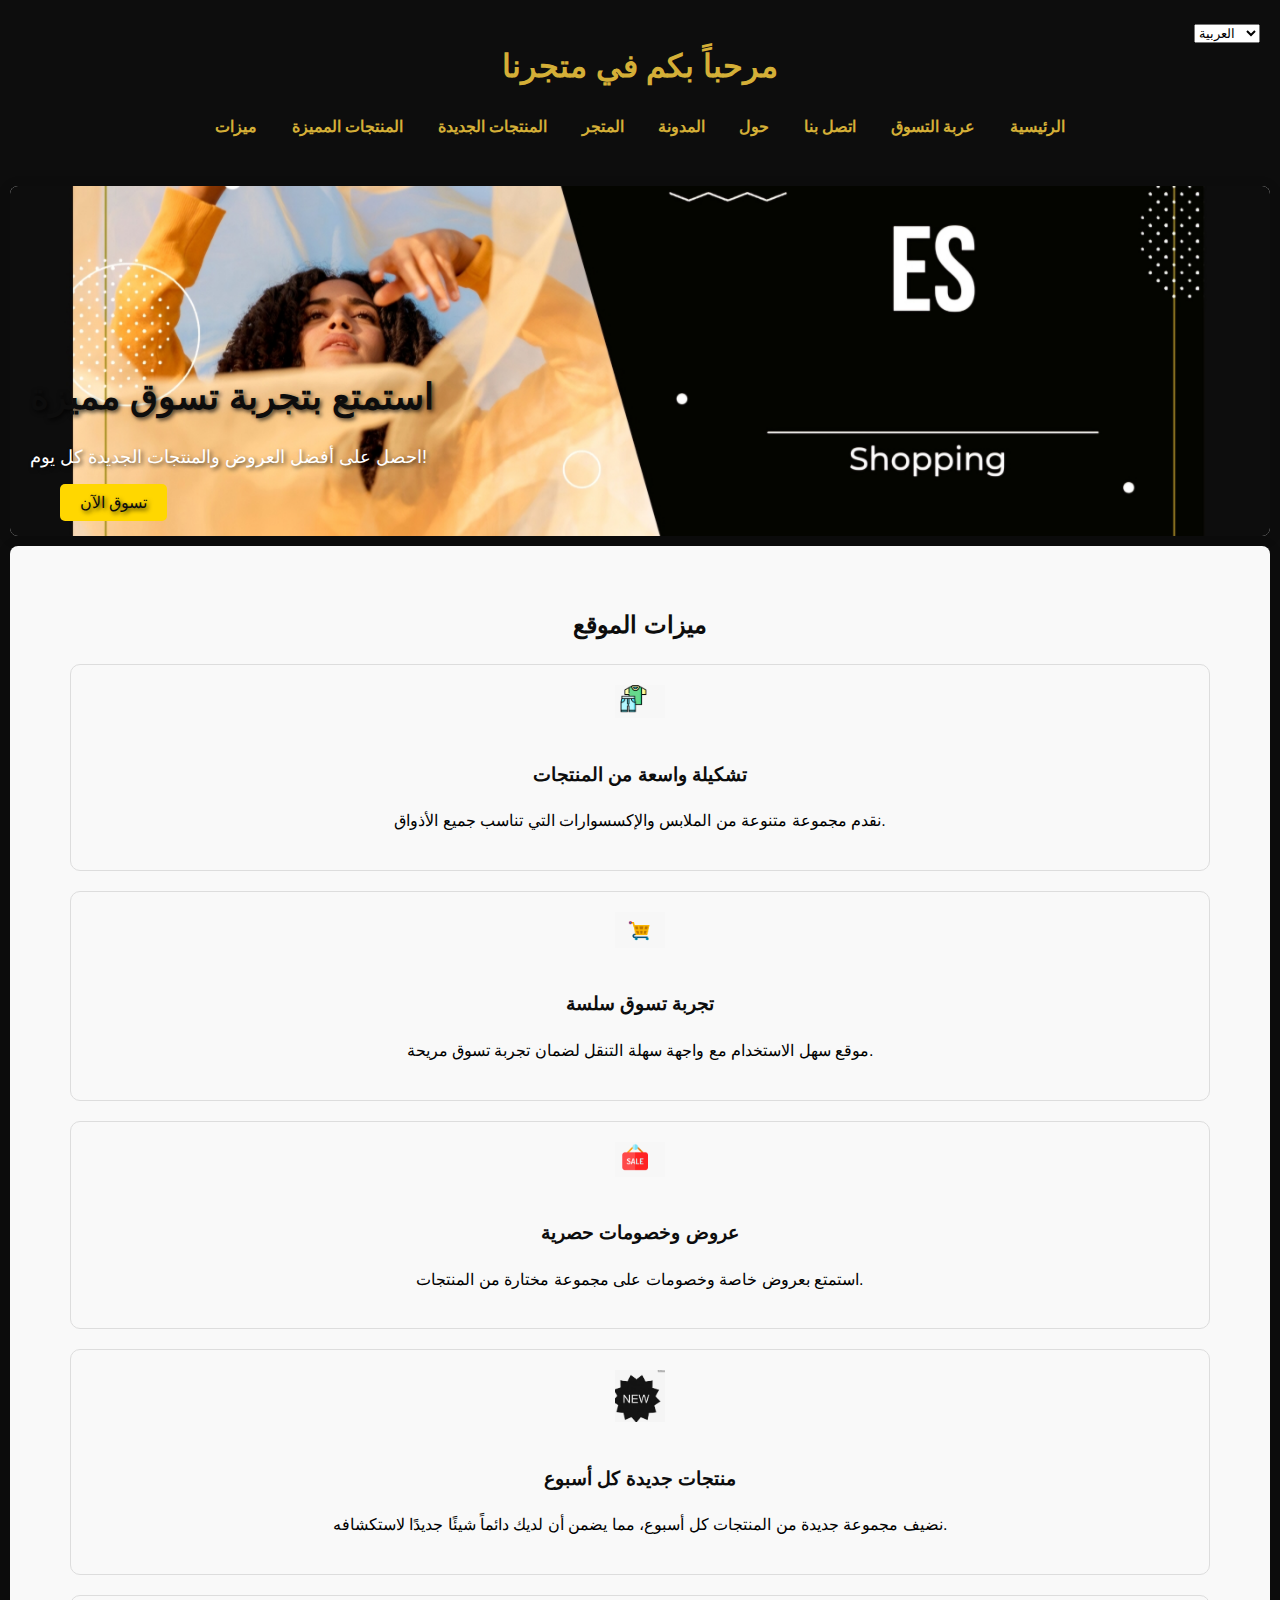
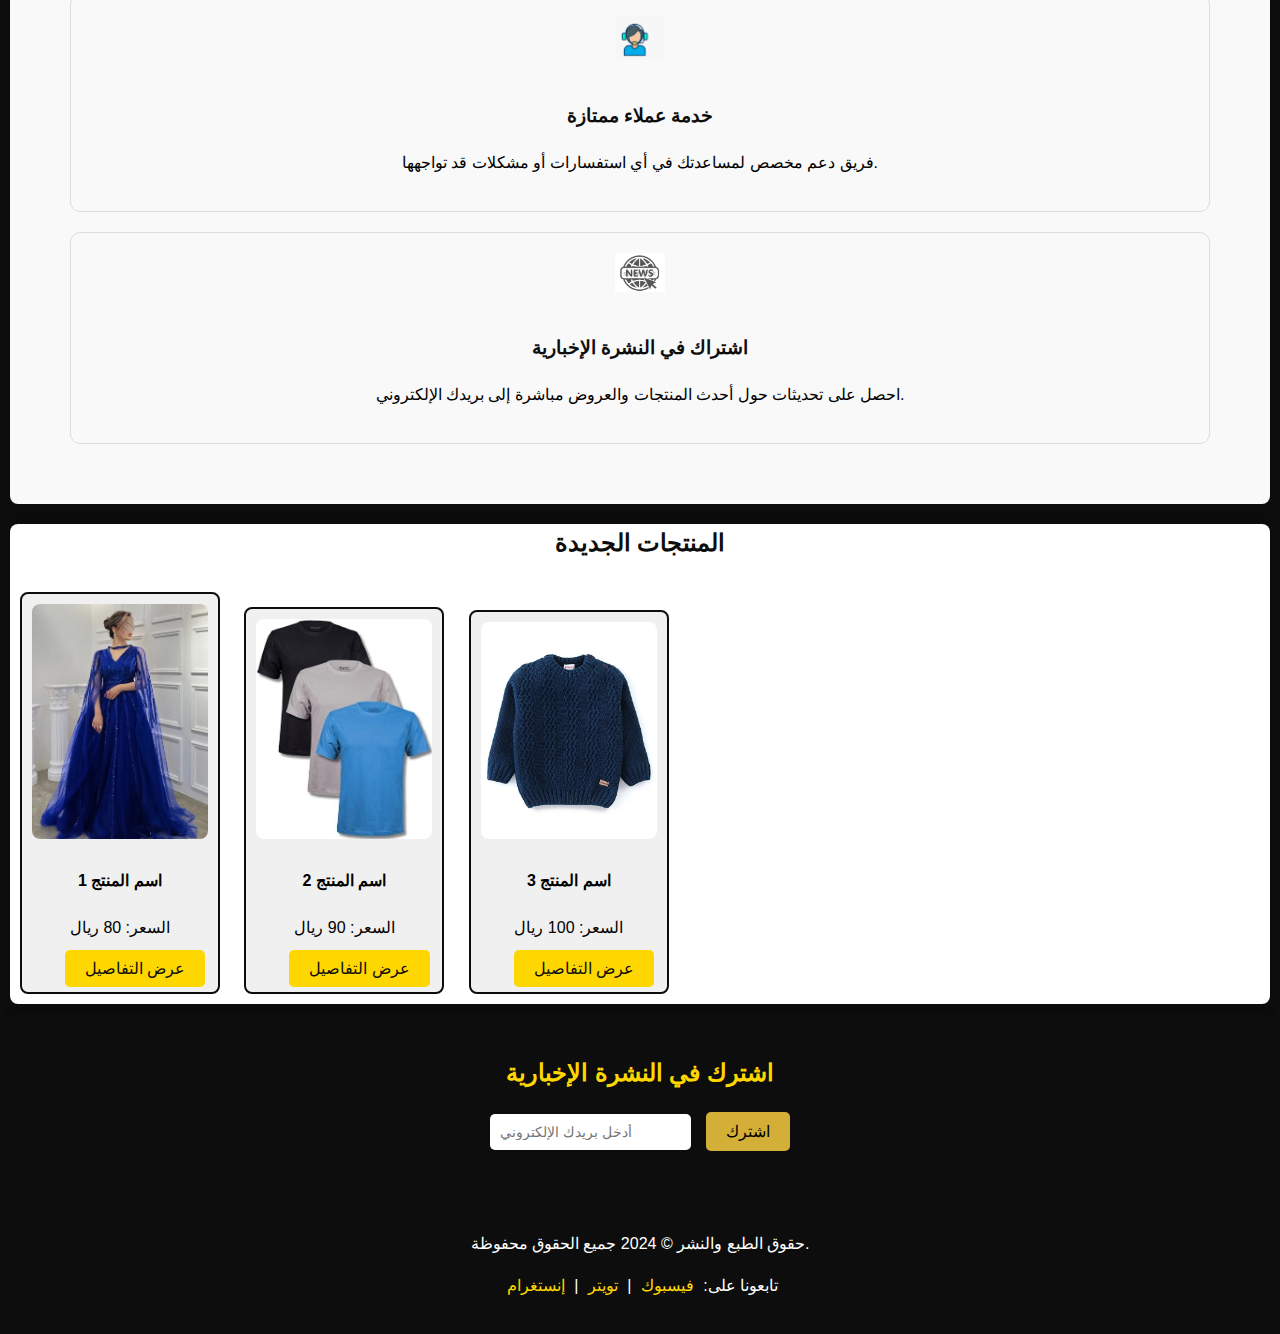
<file: index.html>
<!DOCTYPE html>
<html lang="ar">
<head>
    <meta charset="UTF-8">
    <meta name="viewport" content="width=device-width, initial-scale=1.0">
    <link rel="stylesheet" href="styles.css">
    <title>صفحة الرئيسية</title>
    <style>
       

      

        

        .banner {
            position: relative;
            overflow: hidden;
            height: 350px; /* ارتفاع البانر */
        }

        .banner-images {
            display: flex;
            transition: transform 1s ease;
        }

        .banner-image {
            min-width: 100%;
            transition: opacity 1s ease-in-out;
            opacity: 0;
            position: absolute;
            top: 0;
            left: 0;
            height: 100%;
            object-fit: cover;
        }

        .banner-image.active {
            opacity: 1;
        }

        .banner-content {
            position: absolute;
            bottom: 20px;
            left: 20px;
            color: white;
            text-shadow: 2px 2px 4px rgba(0, 0, 0, 0.7);
        }

        .banner-content h2 {
            font-size: 36px;
            margin: 0;
        }

        .banner-content p {
            font-size: 18px;
        }

        .btn {
            background: #FFD700;
            color: #0d0d0d;
            padding: 10px 20px;
            text-decoration: none;
            border-radius: 5px;
            transition: 0.3s;
            margin-left: 30px;
        }

        .btn:hover {
            background: #FFC107;
        }
    </style>
</head>
<body>
    <header>
        <h1 id="main-title">مرحباً بكم في متجرنا</h1>
        <div class="language-switcher">
            <select id="lang-select">
                <option value="ar">العربية</option>
                <option value="en">English</option>
            </select>
        </div>
        <nav>
            <ul>
                <li><a href="#features" id="features-link">ميزات</a></li>
                <li><a href="#featured-products" id="featured-products-link">المنتجات المميزة</a></li>
                <li><a href="#new-products" id="new-products-link">المنتجات الجديدة</a></li>
                <li><a href="store.html" id="store-link">المتجر</a></li>
                <li><a href="blog.html" id="blog-link">المدونة</a></li>
                <li><a href="about.html" id="about-link">حول</a></li>
                <li><a href="contact.html" class="nav-link" id="contact-link">اتصل بنا</a></li>
                <li><a href="cart.html" id="cart-link">عربة التسوق</a></li>
                <li><a href="index.html" class="active" id="home-link">الرئيسية</a></li>
            </ul>
        </nav>
    </header>

    <!-- قسم البانر -->
    <section id="banner-section">
        <div class="banner">
            <div class="banner-images">
                <img src="img/Ban3.jpg" alt="لافتة 1" class="banner-image active">
                <img src="img/Bann.jpg" alt="لافتة 2" class="banner-image">
                <img src="img/banr.jpg" alt="لافتة 3" class="banner-image">
                <img src="img/Banar.jpg" alt="لافتة 3" class="banner-image">
            </div>
            <div class="banner-content">
                <h2>استمتع بتجربة تسوق مميزة</h2>
                <p>احصل على أفضل العروض والمنتجات الجديدة كل يوم!</p>
                <a href="store.html" class="btn">تسوق الآن</a>
            </div>
        </div>
    </section>
        
    

    <section id="features">
        <h2 id="features-title">ميزات الموقع</h2>
        <div class="feature-card">
            <img src="img/ee.png" alt="تشكيلة واسعة من المنتجات" class="feature-icon">
            <h3 id="variety-title">تشكيلة واسعة من المنتجات</h3>
            <p id="variety-description">نقدم مجموعة متنوعة من الملابس والإكسسوارات التي تناسب جميع الأذواق.</p>
        </div>
        <div class="feature-card">
            <img src="img/ic.png" alt="تجربة تسوق سلسة" class="feature-icon">
            <h3 id="smooth-experience-title">تجربة تسوق سلسة</h3>
            <p id="smooth-experience-description">موقع سهل الاستخدام مع واجهة سهلة التنقل لضمان تجربة تسوق مريحة.</p>
        </div>
        <div class="feature-card">
            <img src="img/sl.png" alt="عروض وخصومات حصرية" class="feature-icon">
            <h3 id="exclusive-offers-title">عروض وخصومات حصرية</h3>
            <p id="exclusive-offers-description">استمتع بعروض خاصة وخصومات على مجموعة مختارة من المنتجات.</p>
        </div>
        <div class="feature-card">
            <img src="img/new.png" alt="منتجات جديدة كل أسبوع" class="feature-icon">
            <h3 id="new-products-title">منتجات جديدة كل أسبوع</h3>
            <p id="new-products-description">نضيف مجموعة جديدة من المنتجات كل أسبوع، مما يضمن أن لديك دائماً شيئًا جديدًا لاستكشافه.</p>
        </div>
        <div class="feature-card">
            <img src="img/sup.png" alt="خدمة عملاء ممتازة" class="feature-icon">
            <h3 id="excellent-service-title">خدمة عملاء ممتازة</h3>
            <p id="excellent-service-description">فريق دعم مخصص لمساعدتك في أي استفسارات أو مشكلات قد تواجهها.</p>
        </div>
        <div class="feature-card">
            <img src="img/news.png" alt="اشتراك في النشرة الإخبارية" class="feature-icon">
            <h3 id="newsletter-title">اشتراك في النشرة الإخبارية</h3>
            <p id="newsletter-description">احصل على تحديثات حول أحدث المنتجات والعروض مباشرة إلى بريدك الإلكتروني.</p>
        </div>
    </section>

    <section id="new-products">
        <h2 id="new-products-header">المنتجات الجديدة</h2>
        <div class="product-card" onclick="alert('تم النقر على منتج جديد 1!');">
            <img src="img/Tt.jpg" alt="منتج جديد 1">
            <h4>اسم المنتج 1</h4>
            <p>السعر: 80 ريال</p>
            <a href="product.html?name=منتج%20جديد%203&price=100&image=img/Tt.jpg" class="btn">عرض التفاصيل</a>
        </div>
        <div class="product-card" onclick="alert('تم النقر على منتج جديد 2!');">
            <img src="img/Zz_.jpg" alt="منتج جديد 2">
            <h4>اسم المنتج 2</h4>
            <p>السعر: 90 ريال</p>
            <a href="product.html?name=منتج%20جديد%203&price=100&image=img/Zz_.jpg" class="btn">عرض التفاصيل</a>
        </div>
        
        <div class="product-card" onclick="alert('تم النقر على منتج جديد 3!');">
            <img src="img/Ww.webp" alt="منتج جديد 3">
            <h4>اسم المنتج 3</h4>
            <p>السعر: 100 ريال</p>
            <a href="product.html?name=منتج%20جديد%203&price=100&image=img/Ww.webp" class="btn">عرض التفاصيل</a>
        </div>
        
    </section>

    <section id="newsletter">
        <h2 id="newsletter-title" style="color: #FFD700;">اشترك في النشرة الإخبارية</h2>
        <form>
            <input type="email" placeholder="أدخل بريدك الإلكتروني" required>
            <button type="submit">اشترك</button>
        </form>
    </section>

    <footer>
        <p id="footer-text">حقوق الطبع والنشر &copy; 2024 جميع الحقوق محفوظة.</p>
        <p>تابعونا على: 
            <a href="#">فيسبوك</a> | 
            <a href="#">تويتر</a> | 
            <a href="#">إنستغرام</a>
        </p>
    </footer>

    <script>
        // وظيفة لتغيير اللغة
        document.getElementById("lang-select").addEventListener("change", function() {
            const language = this.value;
            if (language === "en") {
                document.documentElement.lang = "en";
                document.getElementById("main-title").innerText = "Welcome to Our Store";
                document.getElementById("features-title").innerText = "Website Features";
                document.getElementById("variety-title").innerText = "Wide Variety of Products";
                document.getElementById("variety-description").innerText = "We offer a diverse range of clothing and accessories to suit all tastes.";
                document.getElementById("smooth-experience-title").innerText = "Seamless Shopping Experience";
                document.getElementById("smooth-experience-description").innerText = "An easy-to-use website with a user-friendly interface to ensure a comfortable shopping experience.";
                document.getElementById("exclusive-offers-title").innerText = "Exclusive Offers and Discounts";
                document.getElementById("exclusive-offers-description").innerText = "Enjoy special offers and discounts on a selection of products.";
                document.getElementById("new-products-title").innerText = "New Products Every Week";
                document.getElementById("new-products-description").innerText = "We add a new range of products every week, ensuring you always have something new to explore.";
                document.getElementById("excellent-service-title").innerText = "Excellent Customer Service";
                document.getElementById("excellent-service-description").innerText = "A dedicated support team to assist you with any inquiries or issues you may encounter.";
                document.getElementById("newsletter-title").innerText = "Subscribe to the Newsletter";
                document.getElementById("newsletter-description").innerText = "Get updates on the latest products and offers delivered directly to your email.";
                document.getElementById("new-products-header").innerText = "New Products";
                document.getElementById("footer-text").innerText = "Copyright &copy; 2024 All rights reserved.";
                document.getElementById("store-link").innerText = "Store";
                document.getElementById("blog-link").innerText = "Blog";
                document.getElementById("about-link").innerText = "About";
                document.getElementById("contact-link").innerText = "Contact Us";
                document.getElementById("cart-link").innerText = "Shopping Cart";
                document.getElementById("home-link").innerText = "Home";
            } else {
                document.documentElement.lang = "ar";
                document.getElementById("main-title").innerText = "مرحباً بكم في متجرنا";
                document.getElementById("features-title").innerText = "ميزات الموقع";
                document.getElementById("variety-title").innerText = "تشكيلة واسعة من المنتجات";
                document.getElementById("variety-description").innerText = "نقدم مجموعة متنوعة من الملابس والإكسسوارات التي تناسب جميع الأذواق.";
                document.getElementById("smooth-experience-title").innerText = "تجربة تسوق سلسة";
                document.getElementById("smooth-experience-description").innerText = "موقع سهل الاستخدام مع واجهة سهلة التنقل لضمان تجربة تسوق مريحة.";
                document.getElementById("exclusive-offers-title").innerText = "عروض وخصومات حصرية";
                document.getElementById("exclusive-offers-description").innerText = "استمتع بعروض خاصة وخصومات على مجموعة مختارة من المنتجات.";
                document.getElementById("new-products-title").innerText = "منتجات جديدة كل أسبوع";
                document.getElementById("new-products-description").innerText = "نضيف مجموعة جديدة من المنتجات كل أسبوع، مما يضمن أن لديك دائماً شيئًا جديدًا لاستكشافه.";
                document.getElementById("excellent-service-title").innerText = "خدمة عملاء ممتازة";
                document.getElementById("excellent-service-description").innerText = "فريق دعم مخصص لمساعدتك في أي استفسارات أو مشكلات قد تواجهها.";
                document.getElementById("newsletter-title").innerText = "اشتراك في النشرة الإخبارية";
                document.getElementById("newsletter-description").innerText = "احصل على تحديثات حول أحدث المنتجات والعروض مباشرة إلى بريدك الإلكتروني.";
                document.getElementById("new-products-header").innerText = "المنتجات الجديدة";
                document.getElementById("footer-text").innerText = "حقوق الطبع والنشر &copy; 2024 جميع الحقوق محفوظة.";
                document.getElementById("store-link").innerText = "المتجر";
                document.getElementById("blog-link").innerText = "المدونة";
                document.getElementById("about-link").innerText = "حول";
                document.getElementById("contact-link").innerText = "اتصل بنا";
                document.getElementById("cart-link").innerText = "عربة التسوق";
                document.getElementById("home-link").innerText = "الرئيسية";
            }
        });
    </script>
    
    <script>
        let currentIndex = 0;
        const images = document.querySelectorAll('.banner-image');
    
        function showNextImage() {
            images[currentIndex].classList.remove('active');
            currentIndex = (currentIndex + 1) % images.length;
            images[currentIndex].classList.add('active');
        }
    
        setInterval(showNextImage, 3000); // تغيير الصورة كل 3 ثوانٍ
    </script>
    
</body>
</html>
</file>
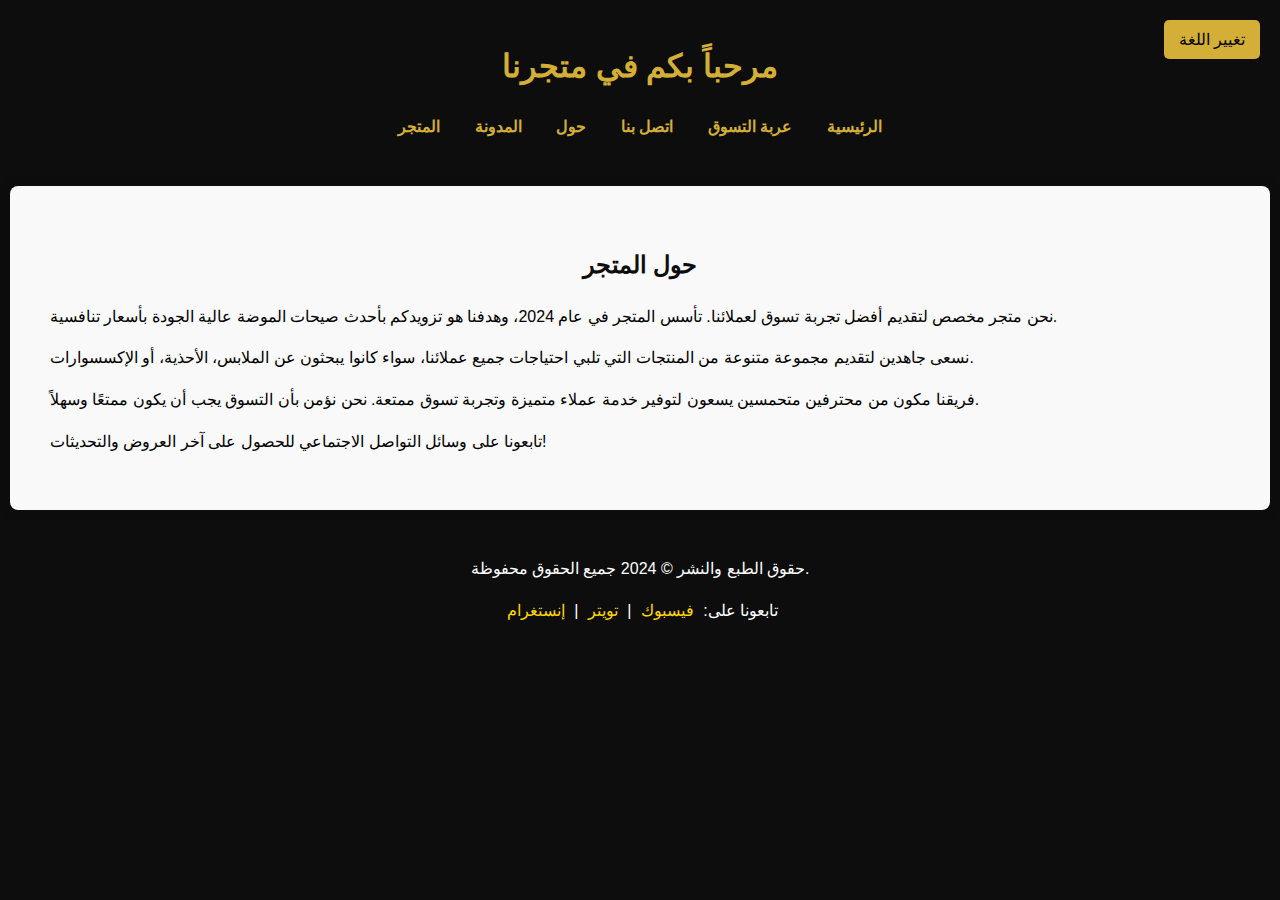
<file: about.html>
<!DOCTYPE html>
<html lang="ar">
<head>
    <meta charset="UTF-8">
    <meta name="viewport" content="width=device-width, initial-scale=1.0">
    <title>حول</title>
    <link rel="stylesheet" href="styles.css">
</head>
<body>
    <header>
        <h1>مرحباً بكم في متجرنا</h1>
        <div class="language-switcher">
            <button id="lang-button">تغيير اللغة</button>
        </div>
        <nav>
            <ul>
                <li><a href="store.html">المتجر</a></li>
                <li><a href="blog.html">المدونة</a></li>
                <li><a href="about.html">حول</a></li>
                <li><a href="contact.html" class="nav-link">اتصل بنا</a></li>
                <li><a href="cart.html">عربة التسوق</a></li>
                <li><a href="index.html" class="active">الرئيسية</a></li>
            </ul>
        </nav>
    </header>
    <section id="features">
        <main>
        
            <h2>حول المتجر</h2>
            <p>نحن متجر مخصص لتقديم أفضل تجربة تسوق لعملائنا. تأسس المتجر في عام 2024، وهدفنا هو تزويدكم بأحدث صيحات الموضة عالية الجودة بأسعار تنافسية.</p>
            <p>نسعى جاهدين لتقديم مجموعة متنوعة من المنتجات التي تلبي احتياجات جميع عملائنا، سواء كانوا يبحثون عن الملابس، الأحذية، أو الإكسسوارات.</p>
            <p>فريقنا مكون من محترفين متحمسين يسعون لتوفير خدمة عملاء متميزة وتجربة تسوق ممتعة. نحن نؤمن بأن التسوق يجب أن يكون ممتعًا وسهلاً.</p>
            <p>تابعونا على وسائل التواصل الاجتماعي للحصول على آخر العروض والتحديثات!</p>
        </main>
    </section>
    
    
    <footer>
        <p>حقوق الطبع والنشر &copy; 2024 جميع الحقوق محفوظة.</p>
        <p>تابعونا على: 
            <a href="#">فيسبوك</a> | 
            <a href="#">تويتر</a> | 
            <a href="#">إنستغرام</a>
        </p>
    </footer>
</body>
</html>
</file>
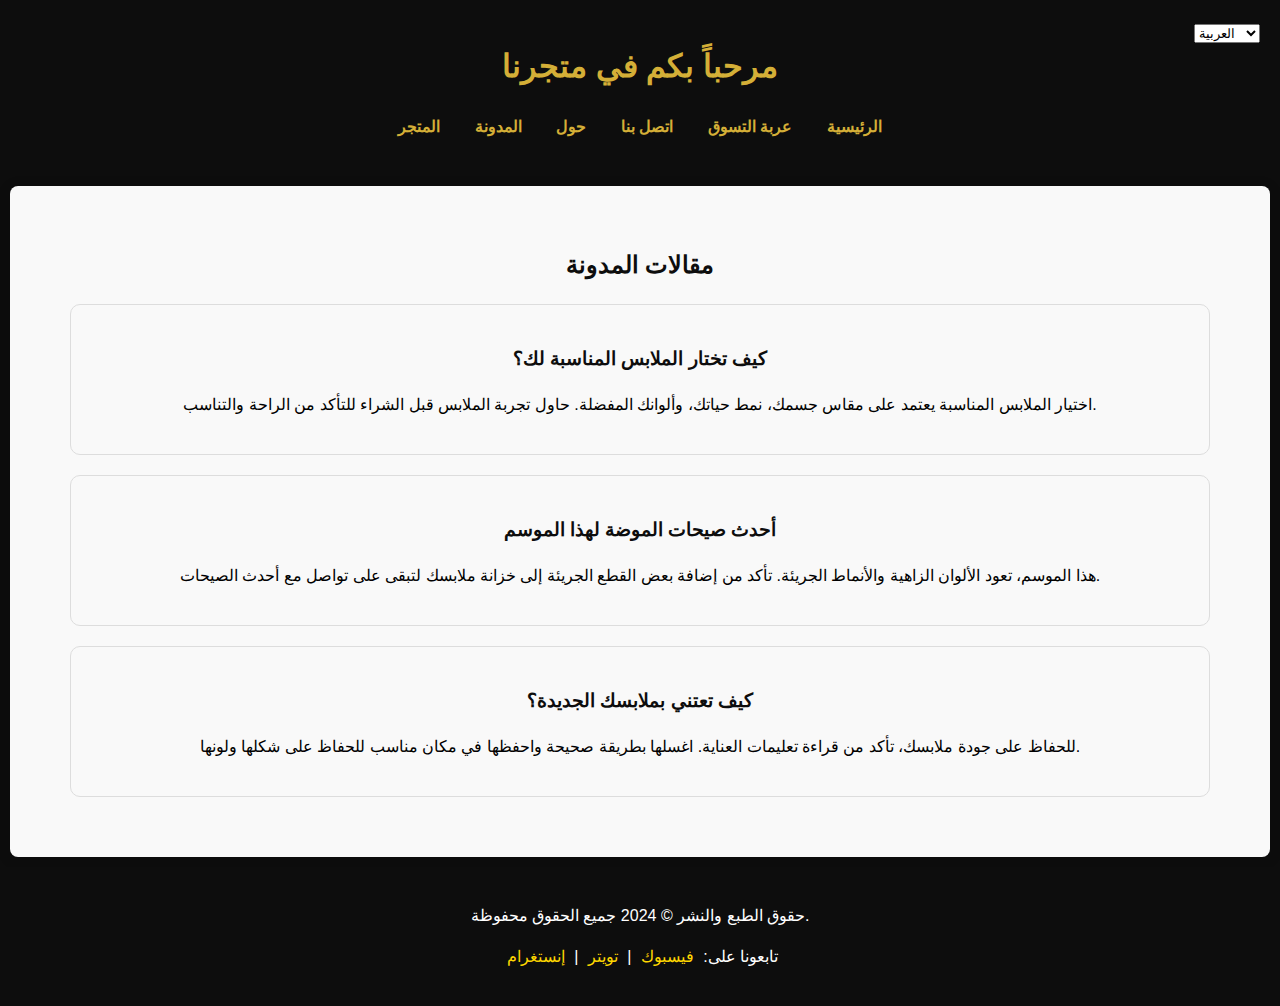
<file: blog.html>
<!DOCTYPE html>
<html lang="ar">
<head>
    <meta charset="UTF-8">
    <meta name="viewport" content="width=device-width, initial-scale=1.0">
    <title>المدونة</title>
    <link rel="stylesheet" href="styles.css">
    
</head>
<body>
    <header>
        <h1 id="header-title">مرحباً بكم في متجرنا</h1>
        <div class="language-switcher">
            <select id="lang-select" onchange="changeLanguage()">
                <option value="ar">العربية</option>
                <option value="en">English</option>
            </select>
        </div>
        <nav>
            <ul>
                <li><a id="store-link" href="store.html">المتجر</a></li>
                <li><a id="blog-link" href="blog.html">المدونة</a></li>
                <li><a id="about-link" href="about.html">حول</a></li>
                <li><a id="contact-link" href="contact.html">اتصل بنا</a></li>
                <li><a id="cart-link" href="cart.html">عربة التسوق</a></li>
                <li><a id="home-link" href="index.html">الرئيسية</a></li>
            </ul>
        </nav>
    </header>
<section id="features">
    
    <main>
        <h2 id="blog-title">مقالات المدونة</h2>
        <article>
            <div class="feature-card">
                <h3 id="article1-title">كيف تختار الملابس المناسبة لك؟</h3>
                <p id="article1-content">اختيار الملابس المناسبة يعتمد على مقاس جسمك، نمط حياتك، وألوانك المفضلة. حاول تجربة الملابس قبل الشراء للتأكد من الراحة والتناسب.</p>
            </div>
          
        </article>
        <article>
    <div class="feature-card">
        <h3 id="article2-title">أحدث صيحات الموضة لهذا الموسم</h3>
        <p id="article2-content">هذا الموسم، تعود الألوان الزاهية والأنماط الجريئة. تأكد من إضافة بعض القطع الجريئة إلى خزانة ملابسك لتبقى على تواصل مع أحدث الصيحات.</p>
    </div>
        </article>
        <article>
<div class="feature-card">
    <h3 id="article3-title">كيف تعتني بملابسك الجديدة؟</h3>
    <p id="article3-content">للحفاظ على جودة ملابسك، تأكد من قراءة تعليمات العناية. اغسلها بطريقة صحيحة واحفظها في مكان مناسب للحفاظ على شكلها ولونها.</p>
</div>
        </article>
    </main>
</section>

    <footer>
        <p id="footer-text">حقوق الطبع والنشر &copy; 2024 جميع الحقوق محفوظة.</p>
        <p>تابعونا على: 
            <a href="#">فيسبوك</a> | 
            <a href="#">تويتر</a> | 
            <a href="#">إنستغرام</a>
        </p>
    </footer>

    <script>
        const translations = {
            ar: {
                headerTitle: "مرحباً بكم في متجرنا",
                blogTitle: "مقالات المدونة",
                articles: [
                    { title: "كيف تختار الملابس المناسبة لك؟", content: "اختيار الملابس المناسبة يعتمد على مقاس جسمك، نمط حياتك، وألوانك المفضلة. حاول تجربة الملابس قبل الشراء للتأكد من الراحة والتناسب." },
                    { title: "أحدث صيحات الموضة لهذا الموسم", content: "هذا الموسم، تعود الألوان الزاهية والأنماط الجريئة. تأكد من إضافة بعض القطع الجريئة إلى خزانة ملابسك لتبقى على تواصل مع أحدث الصيحات." },
                    { title: "كيف تعتني بملابسك الجديدة؟", content: "للحفاظ على جودة ملابسك، تأكد من قراءة تعليمات العناية. اغسلها بطريقة صحيحة واحفظها في مكان مناسب للحفاظ على شكلها ولونها." }
                ],
                footerText: "حقوق الطبع والنشر &copy; 2024 جميع الحقوق محفوظة."
            },
            en: {
                headerTitle: "Welcome to Our Store",
                blogTitle: "Blog Articles",
                articles: [
                    { title: "How to Choose the Right Clothes for You?", content: "Choosing the right clothes depends on your body size, lifestyle, and favorite colors. Try on clothes before buying to ensure comfort and fit." },
                    { title: "Latest Fashion Trends This Season", content: "This season, bright colors and bold patterns are making a comeback. Make sure to add some daring pieces to your wardrobe to stay in touch with the latest trends." },
                    { title: "How to Care for Your New Clothes?", content: "To maintain the quality of your clothes, be sure to read the care instructions. Wash them properly and store them in a suitable place to keep their shape and color." }
                ],
                footerText: "Copyright &copy; 2024 All rights reserved."
            }
        };

        function changeLanguage() {
            const lang = document.getElementById("lang-select").value;
            const translation = translations[lang];

            document.getElementById("header-title").innerText = translation.headerTitle;
            document.getElementById("blog-title").innerText = translation.blogTitle;
            document.getElementById("article1-title").innerText = translation.articles[0].title;
            document.getElementById("article1-content").innerText = translation.articles[0].content;
            document.getElementById("article2-title").innerText = translation.articles[1].title;
            document.getElementById("article2-content").innerText = translation.articles[1].content;
            document.getElementById("article3-title").innerText = translation.articles[2].title;
            document.getElementById("article3-content").innerText = translation.articles[2].content;
            document.getElementById("footer-text").innerText = translation.footerText;
        }
    </script>
</body>
</html>
</file>
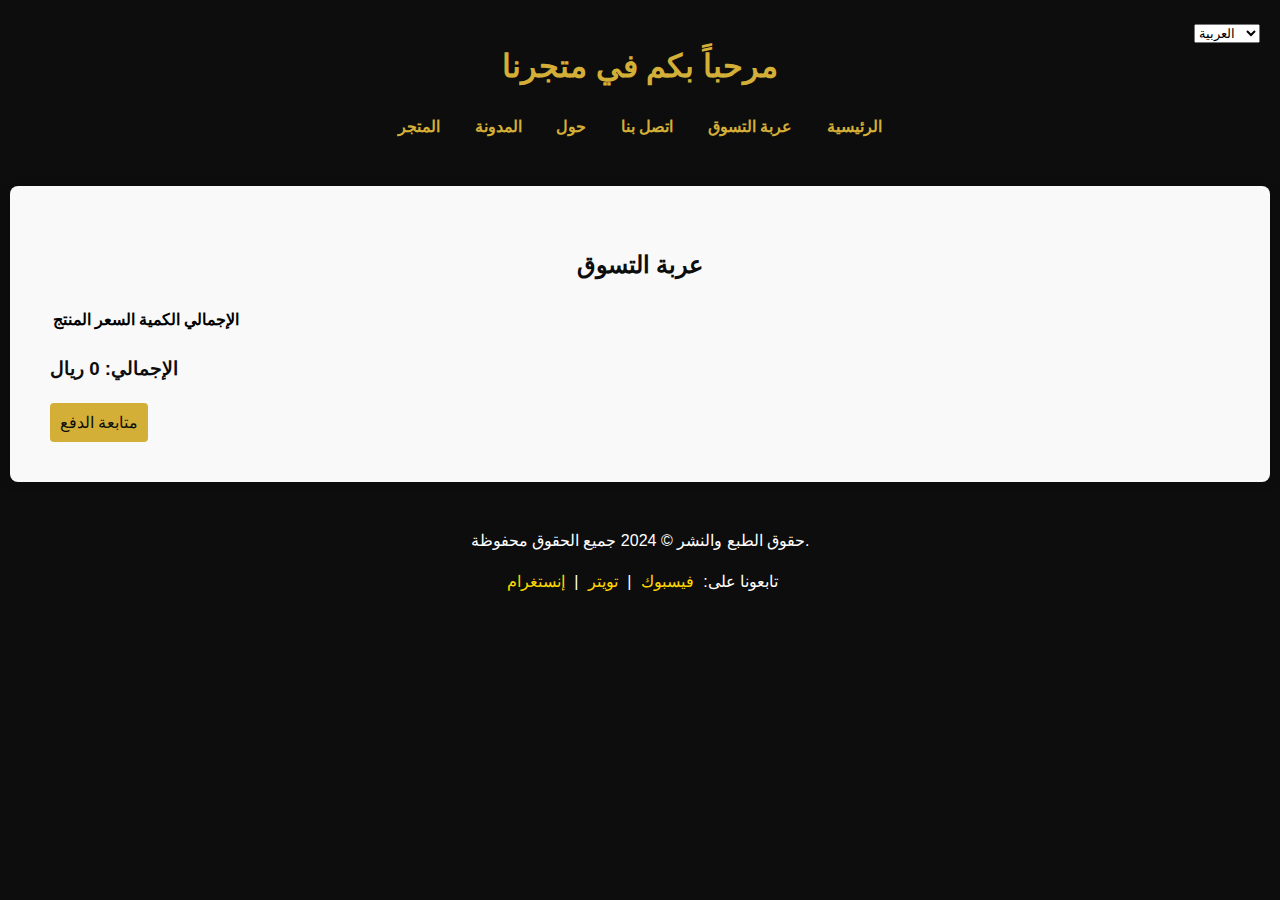
<file: cart.html>
<!-- <!DOCTYPE html>
<html lang="ar">
<head>
    <meta charset="UTF-8">
    <meta name="viewport" content="width=device-width, initial-scale=1.0">
    <title>عربة التسوق</title>
    <link rel="stylesheet" href="styles.css">
</head>
<body>
    <header>
        <h1>مرحباً بكم في متجرنا</h1>
        <div class="language-switcher">
            <select id="lang-select">
                <option value="ar">العربية</option>
                <option value="en">English</option>
            </select>
        </div>
        <nav>
            <ul>
              
              
                <li><a href="store.html">المتجر</a></li>
                <li><a href="blog.html">المدونة</a></li>
                <li><a href="about.html">حول</a></li>
                <li><a href="contact.html" class="nav-link">اتصل بنا</a></li>
                <li><a href="cart.html">عربة التسوق</a></li>
                <li><a href="index.html" class="active">الرئيسية</a></li>
            </ul>
        </nav>
    </header>
    <main>
        <section id="features">
            <h2>عربة التسوق</h2>
        <table>
            <thead>
                <tr>
                    <th>المنتج</th>
                    <th>السعر</th>
                    <th>الكمية</th>
                    <th>الإجمالي</th>
                </tr>
            </thead>
            <tbody id="cart-items"></tbody>
        </table>
        <div class="total">
            <h3 id="total-price">الإجمالي: 0 ريال</h3>
            <button>متابعة الدفع</button>
        </div>
        </section>
        
    </main>
    <footer>
        <p>حقوق الطبع والنشر &copy; 2024 جميع الحقوق محفوظة.</p>
        <p>تابعونا على: 
            <a href="#">فيسبوك</a> | 
            <a href="#">تويتر</a> | 
            <a href="#">إنستغرام</a>
        </p>
    </footer>

    <script>
        const cartItem = JSON.parse(sessionStorage.getItem('cartItem'));
        if (cartItem) {
            const tbody = document.getElementById('cart-items');
            const row = document.createElement('tr');
            const totalPrice = parseFloat(cartItem.price) * parseInt(cartItem.quantity);
            row.innerHTML = `
                <td><img src="${cartItem.image}" alt="${cartItem.name}" style="width: 50px;"> ${cartItem.name} (${cartItem.size}, ${cartItem.color})</td>
                <td>${cartItem.price} ريال</td>
                <td>${cartItem.quantity}</td>
                <td>${totalPrice} ريال</td>
            `;
            tbody.appendChild(row);

            // حساب الإجمالي
            document.getElementById('total-price').textContent = `الإجمالي: ${totalPrice} ريال`;

            // حذف العنصر من الجلسة (اختياري)
            sessionStorage.removeItem('cartItem');
        }
    </script>
</body>
</html>


 -->




 <!DOCTYPE html>
<html lang="ar">
<head>
    <meta charset="UTF-8">
    <meta name="viewport" content="width=device-width, initial-scale=1.0">
    <title>عربة التسوق</title>
    <link rel="stylesheet" href="styles.css">
</head>
<body>
    <header>
        <h1 id="welcome-message">مرحباً بكم في متجرنا</h1>
        <div class="language-switcher">
            <select id="lang-select" onchange="changeLanguage()">
                <option value="ar">العربية</option>
                <option value="en">English</option>
            </select>
        </div>
        <nav>
            <ul>
                <li><a href="store.html" id="store-link">المتجر</a></li>
                <li><a href="blog.html" id="blog-link">المدونة</a></li>
                <li><a href="about.html" id="about-link">حول</a></li>
                <li><a href="contact.html" class="nav-link" id="contact-link">اتصل بنا</a></li>
                <li><a href="cart.html" id="cart-link">عربة التسوق</a></li>
                <li><a href="index.html" class="active" id="home-link">الرئيسية</a></li>
            </ul>
        </nav>
    </header>
    <main>
        <section id="features">
            <h2 id="cart-title">عربة التسوق</h2>
            <table>
                <thead>
                    <tr>
                        <th id="product-header">المنتج</th>
                        <th id="price-header">السعر</th>
                        <th id="quantity-header">الكمية</th>
                        <th id="total-header">الإجمالي</th>
                    </tr>
                </thead>
                <tbody id="cart-items"></tbody>
            </table>
            <div class="total">
                <h3 id="total-price">الإجمالي: 0 ريال</h3>
                <button id="checkout-button">متابعة الدفع</button>
            </div>
        </section>
    </main>
    <footer>
        <p id="footer-text">حقوق الطبع والنشر &copy; 2024 جميع الحقوق محفوظة.</p>
        <p>تابعونا على: 
            <a href="#">فيسبوك</a> | 
            <a href="#">تويتر</a> | 
            <a href="#">إنستغرام</a>
        </p>
    </footer>

    <script>
        const cartItem = JSON.parse(sessionStorage.getItem('cartItem'));
        if (cartItem) {
            const tbody = document.getElementById('cart-items');
            const row = document.createElement('tr');
            const totalPrice = parseFloat(cartItem.price) * parseInt(cartItem.quantity);
            row.innerHTML = `
                <td><img src="${cartItem.image}" alt="${cartItem.name}" style="width: 50px;"> ${cartItem.name} (${cartItem.size}, ${cartItem.color})</td>
                <td>${cartItem.price} ريال</td>
                <td>${cartItem.quantity}</td>
                <td>${totalPrice} ريال</td>
            `;
            tbody.appendChild(row);

            // حساب الإجمالي
            document.getElementById('total-price').textContent = `الإجمالي: ${totalPrice} ريال`;

            // حذف العنصر من الجلسة (اختياري)
            sessionStorage.removeItem('cartItem');
        }

        function changeLanguage() {
            const lang = document.getElementById('lang-select').value;
            if (lang === 'en') {
                document.getElementById('welcome-message').textContent = 'Welcome to our store';
                document.getElementById('store-link').textContent = 'Store';
                document.getElementById('blog-link').textContent = 'Blog';
                document.getElementById('about-link').textContent = 'About';
                document.getElementById('contact-link').textContent = 'Contact Us';
                document.getElementById('cart-link').textContent = 'Cart';
                document.getElementById('home-link').textContent = 'Home';
                document.getElementById('cart-title').textContent = 'Shopping Cart';
                document.getElementById('product-header').textContent = 'Product';
                document.getElementById('price-header').textContent = 'Price';
                document.getElementById('quantity-header').textContent = 'Quantity';
                document.getElementById('total-header').textContent = 'Total';
                document.getElementById('checkout-button').textContent = 'Proceed to Checkout';
                document.getElementById('footer-text').textContent = 'Copyright &copy; 2024 All rights reserved.';
            } else {
                document.getElementById('welcome-message').textContent = 'مرحباً بكم في متجرنا';
                document.getElementById('store-link').textContent = 'المتجر';
                document.getElementById('blog-link').textContent = 'المدونة';
                document.getElementById('about-link').textContent = 'حول';
                document.getElementById('contact-link').textContent = 'اتصل بنا';
                document.getElementById('cart-link').textContent = 'عربة التسوق';
                document.getElementById('home-link').textContent = 'الرئيسية';
                document.getElementById('cart-title').textContent = 'عربة التسوق';
                document.getElementById('product-header').textContent = 'المنتج';
                document.getElementById('price-header').textContent = 'السعر';
                document.getElementById('quantity-header').textContent = 'الكمية';
                document.getElementById('total-header').textContent = 'الإجمالي';
                document.getElementById('checkout-button').textContent = 'متابعة الدفع';
                document.getElementById('footer-text').textContent = 'حقوق الطبع والنشر &copy; 2024 جميع الحقوق محفوظة.';
            }
        }
    </script>
</body>
</html>
</file>
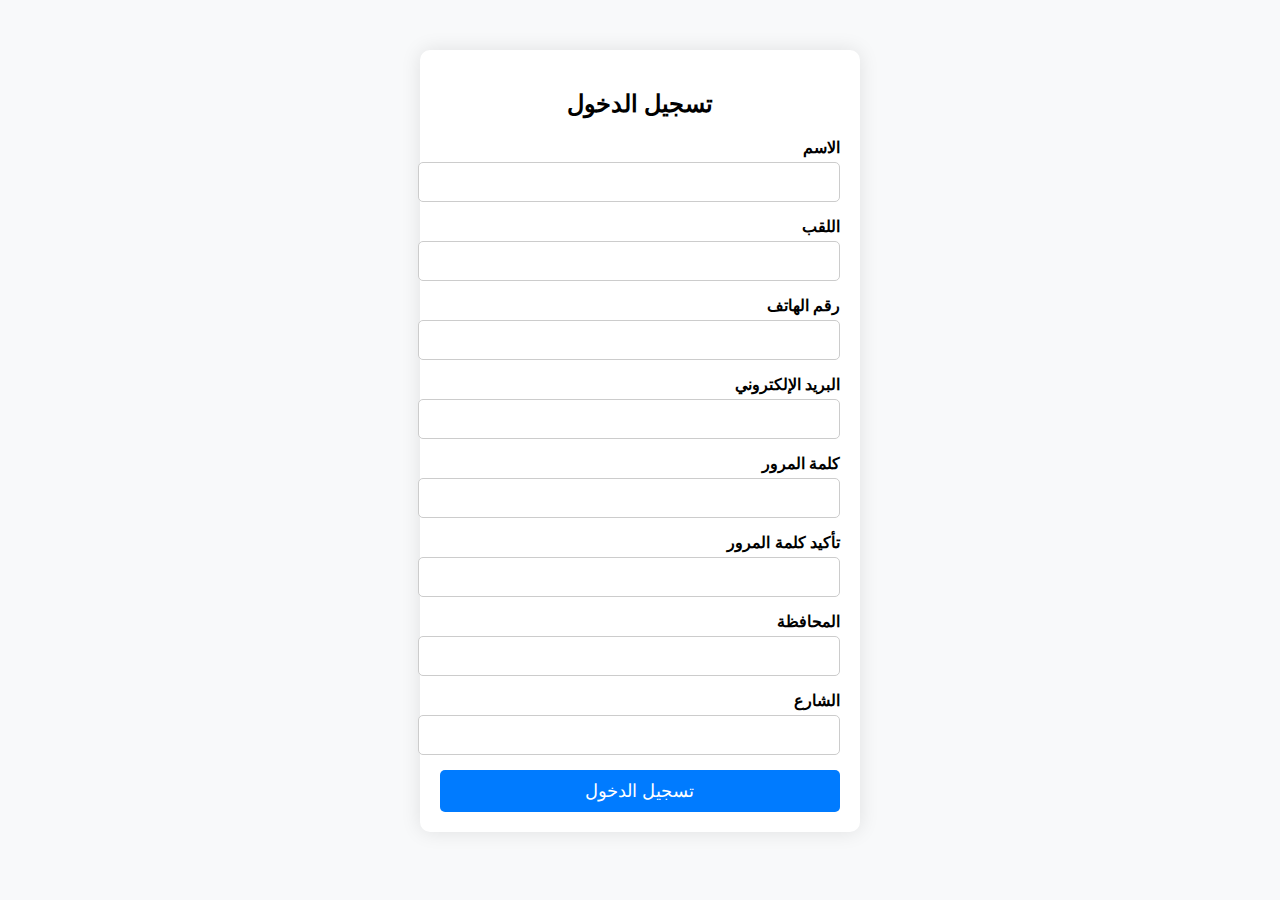
<file: er.html>
<!DOCTYPE html>
<html lang="ar" dir="rtl">
<head>
    <meta charset="UTF-8">
    <meta name="viewport" content="width=device-width, initial-scale=1.0">
    <title>تسجيل الدخول</title>

    <!-- CSS مخصص -->
    <style>
        body {
            background-color: #f8f9fa;
            font-family: 'Arial', sans-serif;
            margin: 0;
            padding: 0;
        }
        .login {
            margin: 50px auto;
            padding: 20px;
            width: 100%;
            max-width: 400px;
            background-color: white;
            border-radius: 10px;
            box-shadow: 0 0 20px rgba(0, 0, 0, 0.1);
        }
        .form-label {
            font-weight: bold;
            display: block;
            margin-bottom: 5px;
        }
        .form-control {
            width: 100%;
            padding: 10px;
            margin-bottom: 15px;
            border: 1px solid #ccc;
            border-radius: 5px;
            font-size: 16px;
        }
        .form-control:focus {
            border-color: #007bff;
            outline: none;
        }
        .btn-primary {
            background-color: #007bff;
            color: white;
            padding: 10px;
            border: none;
            border-radius: 5px;
            width: 100%;
            cursor: pointer;
            font-size: 18px;
        }
        .btn-primary:hover {
            background-color: #0056b3;
        }
        h2 {
            text-align: center;
            margin-bottom: 20px;
        }
    </style>
</head>

<body>
    <div class="login">
        <h2>تسجيل الدخول</h2>
        <form method="post" action="insert_user.php">
            <!-- الاسم الأول -->
            <div>
                <label for="name" class="form-label">الاسم</label>
                <input type="text" id="name" name="fname" class="form-control" required>
            </div>

            <!-- اللقب -->
            <div>
                <label for="last_name" class="form-label">اللقب</label>
                <input type="text" id="last_name" name="lname" class="form-control" required>
            </div>

            <!-- رقم الهاتف -->
            <div>
                <label for="phone" class="form-label">رقم الهاتف</label>
                <input type="text" id="phone" name="phone" class="form-control" required>
            </div>

            <!-- البريد الإلكتروني -->
            <div>
                <label for="email" class="form-label">البريد الإلكتروني</label>
                <input type="email" id="email" name="email" class="form-control" required>
            </div>

            <!-- كلمة المرور -->
            <div>
                <label for="inputPassword4" class="form-label">كلمة المرور</label>
                <input type="password" id="inputPassword4" name="password" class="form-control" required>
            </div>

            <!-- تأكيد كلمة المرور -->
            <div>
                <label for="inputPassword5" class="form-label">تأكيد كلمة المرور</label>
                <input type="password" id="inputPassword5" name="passwordagin" class="form-control" required>
            </div>

            <!-- المحافظة -->
            <div>
                <label for="city" class="form-label">المحافظة</label>
                <input type="text" id="city" name="city" class="form-control" required>
            </div>

            <!-- الشارع -->
            <div>
                <label for="street" class="form-label">الشارع</label>
                <input type="text" id="street" name="street" class="form-control" required>
            </div>

            <!-- زر تسجيل الدخول -->
            <div>
                <button type="submit" name="insert" class="btn-primary">تسجيل الدخول</button>
            </div>
        </form>
    </div>
</body>
</html>
</file>
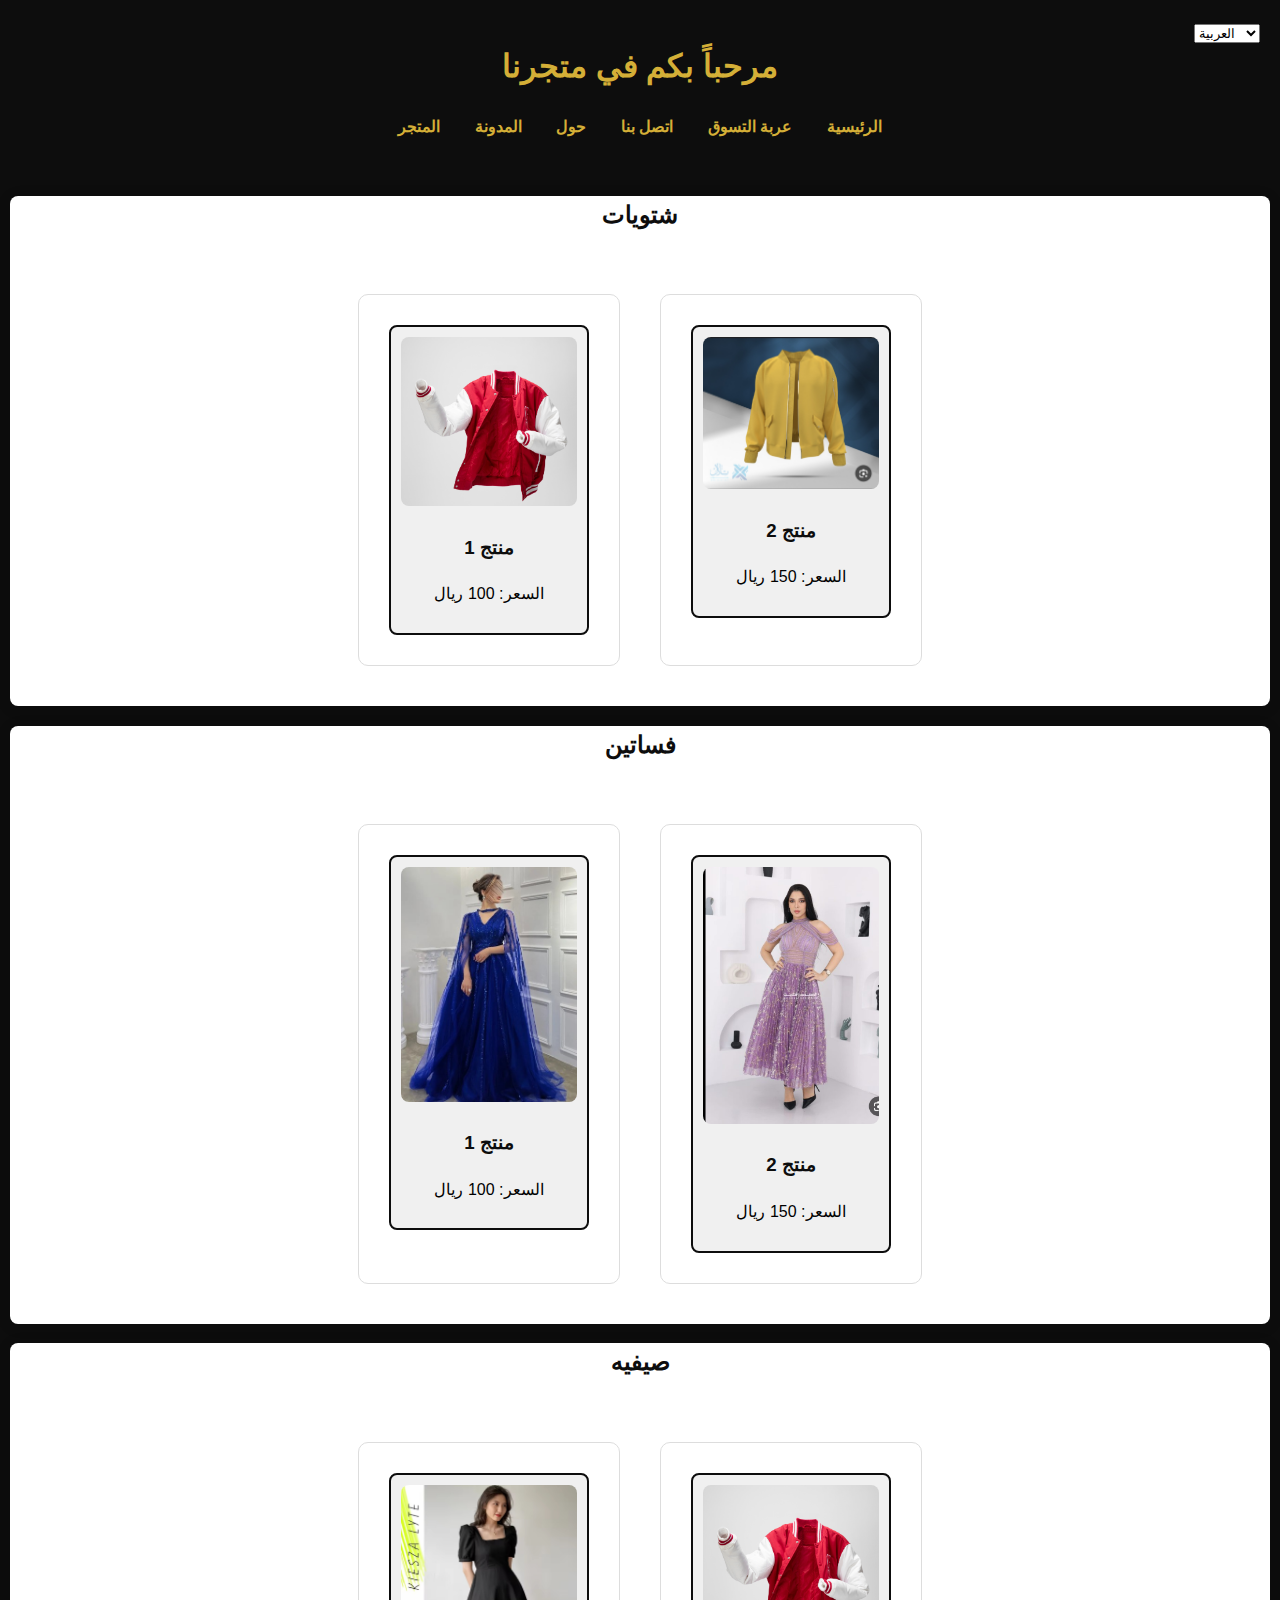
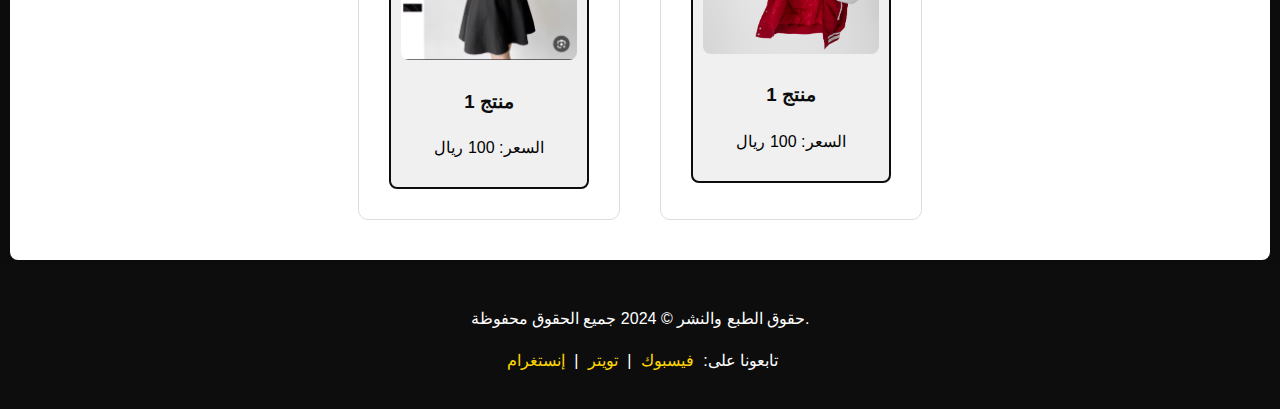
<file: store.html>
<!DOCTYPE html>
<html lang="ar">
<head>
    <meta charset="UTF-8">
    <meta name="viewport" content="width=device-width, initial-scale=1.0">
    <title>صفحة المتجر</title>
    <link rel="stylesheet" href="styles.css">
</head>
<body>
    <header>
        <h1 id="main-title">مرحباً بكم في متجرنا</h1>
        <div class="language-switcher">
            <select id="lang-select">
                <option value="ar">العربية</option>
                <option value="en">English</option>
            </select>
        </div>
        <nav>
            <ul>
                <li><a href="store.html" id="store-link">المتجر</a></li>
                <li><a href="blog.html" id="blog-link">المدونة</a></li>
                <li><a href="about.html" id="about-link">حول</a></li>
                <li><a href="contact.html" class="nav-link" id="contact-link">اتصل بنا</a></li>
                <li><a href="cart.html" id="cart-link">عربة التسوق</a></li>
                <li><a href="index.html" class="active" id="home-link">الرئيسية</a></li>
            </ul>
        </nav>
    </header>
    <main>
        <section id="winter">
            <h2 id="winter-title">شتويات</h2>
            <div class="product-container">
                <div class="feature-card">
                    <div class="product-card" onclick="goToProduct('منتج 1', 'img/Mon1.jpg', 100)">
                        <img src="img/Mon1.jpg" alt="منتج 1">
                        <h3>منتج 1</h3>
                        <p>السعر: 100 ريال</p>
                    </div>
                </div>
                <div class="feature-card">
                    <div class="product-card" onclick="goToProduct('منتج 2', 'img/Sh.jpg', 150)">
                        <img src="img/Sh.jpg" alt=" 2">
                        <h3>منتج 2</h3>
                        <p>السعر: 150 ريال</p>
                    </div>
                </div>
                <!-- المزيد من المنتجات -->
            </div>
        </section>

        <section id="dresses">
            <h2 id="dresses-title">فساتين</h2>
            <div class="product-container">
                <div class="feature-card">
                    <div class="product-card" onclick="goToProduct('منتج 1', 'img/Tt.jpg', 100)">
                        <img src="img/Tt.jpg" alt="منتج 1">
                        <h3>منتج 1</h3>
                        <p>السعر: 100 ريال</p>
                    </div>
                </div>
                <div class="feature-card">
                    <div class="product-card" onclick="goToProduct('منتج 2', 'img/Fss.jpg', 150)">
                        <img src="img/Fss.jpg" alt="منتج 2">
                        <h3>منتج 2</h3>
                        <p>السعر: 150 ريال</p>
                    </div>
                </div>
                <!-- المزيد من المنتجات -->
            </div>
        </section>

        <section id="summer">
            <h2 id="summer-title">صيفيه</h2>
            <div class="product-container">
                <div class="feature-card">
                    <div class="product-card" onclick="goToProduct('منتج 1', 'img/Saee.jpg', 100)">
                        <img src="img/Saee.jpg" alt="منتج 1">
                        <h3>منتج 1</h3>
                        <p>السعر: 100 ريال</p>
                    </div>
                </div>
                <div class="feature-card">
                    <div class="product-card" onclick="goToProduct('منتج 1', 'img/Mon1.jpg', 100)">
                        <img src="img/Mon1.jpg" alt="منتج 1">
                        <h3>منتج 1</h3>
                        <p>السعر: 100 ريال</p>
                    </div>
                    
                    </div>
                    
                    
                </div>
                <!-- المزيد من المنتجات -->
            </div>
        </section>
    </main>
    <footer>
        <p>حقوق الطبع والنشر &copy; 2024 جميع الحقوق محفوظة.</p>
        <p>تابعونا على: 
            <a href="#">فيسبوك</a> | 
            <a href="#">تويتر</a> | 
            <a href="#">إنستغرام</a>
        </p>
    </footer>
    <script>
      function goToProduct(name, image, price) {
    window.location.href = `product.html?name=${encodeURIComponent(name)}&image=${encodeURIComponent(image)}&price=${price}`;
}




        // وظيفة لتغيير اللغة
        document.getElementById("lang-select").addEventListener("change", function() {
            const language = this.value;
            if (language === "en") {
                // تغيير إلى الإنجليزية
                document.documentElement.lang = "en";
                document.getElementById("main-title").innerText = "Welcome to Our Store";
                document.getElementById("winter-title").innerText = "Winter";
                document.getElementById("dresses-title").innerText = "Dresses";
                document.getElementById("summer-title").innerText = "Summer";
                document.getElementById("store-link").innerText = "Store";
                document.getElementById("blog-link").innerText = "Blog";
                document.getElementById("about-link").innerText = "About";
                document.getElementById("contact-link").innerText = "Contact Us";
                document.getElementById("cart-link").innerText = "Shopping Cart";
                document.getElementById("home-link").innerText = "Home";
            } else {
                // تغيير إلى العربية
                document.documentElement.lang = "ar";
                document.getElementById("main-title").innerText = "مرحباً بكم في متجرنا";
                document.getElementById("winter-title").innerText = "شتويات";
                document.getElementById("dresses-title").innerText = "فساتين";
                document.getElementById("summer-title").innerText = "صيفيه";
                document.getElementById("store-link").innerText = "المتجر";
                document.getElementById("blog-link").innerText = "المدونة";
                document.getElementById("about-link").innerText = "حول";
                document.getElementById("contact-link").innerText = "اتصل بنا";
                document.getElementById("cart-link").innerText = "عربة التسوق";
                document.getElementById("home-link").innerText = "الرئيسية";
            }
        });
    </script>
</body>
</html>
</file>
<file: styles.css>
* {
    box-sizing: border-box;
}

body {
    font-family: 'Arial', sans-serif;
    line-height: 1.6;
    margin: 0;
    padding: 0;
    background-color: #0D0D0D;
}

header {
    background: #0D0D0D;
    color: #D4AF37;
    padding: 20px 0;
    text-align: center;
    position: relative;
}

.language-switcher {
    position: absolute;
    right: 20px;
    top: 20px;
}

.language-switcher button {
    background: #D4AF37;
    color: #000;
    border: none;
    padding: 10px 15px;
    border-radius: 5px;
    cursor: pointer;
}

.language-switcher button:hover {
    background: #C0C0C0;
}

nav ul {
    list-style: none;
    padding: 0;

}

nav ul li {
    display: inline;
    margin: 0 15px;
}

nav ul li a {
    color: #D4AF37;
    text-decoration: none;
    font-weight: bold;
    transition: color 0.3s;
}

nav ul li a:hover {
    color: #C0C0C0;
   
}
nav ul li a .active{
    color: #000;
}

section {
    padding: 0px;
    margin: 10px;
    background: #ffffff;
    border-radius: 8px;
    box-shadow: 0 2px 15px rgba(0, 0, 0, 0.1);
}

h2 {
    color: #D4AF37;
    text-align: center;
}

.product-card {
    display: inline-block;
    width: 200px;
    margin: 10px;
    text-align: center;
    transition: transform 0.3s, box-shadow 0.3s;
    border: 2px solid #0D0D0D;
    border-radius: 8px;
    padding: 10px;
    background-color: #f0f0f0; /* لون الخلفية للمربع */
}

.product-card:hover {
    transform: scale(1.05);
    box-shadow: 0 4px 20px rgba(0, 0, 0, 0.4);
}

.product-card img {
    width: 100%;
    border-radius: 8px;
}

.banner {
    margin: 10px 0;
}

.banner img {
    width: 100%;
    border-radius: 8px;
    box-shadow: 0 2px 15px rgba(0, 0, 0, 0.1);
}

#newsletter {
    text-align: center;
    background:#0D0D0D;
    color: #D4AF37;
    padding: 20px;
    border-radius: 8px;
}

#newsletter form {
    display: inline-block;
}

#newsletter input {
    padding: 10px;
    margin-right: 10px;
    border: none;
    border-radius: 5px;
}

#newsletter button {
    padding: 10px 20px;
    background: #D4AF37;
    color: #000;
    border: none;
    border-radius: 5px;
    cursor: pointer;
}

#newsletter button:hover {
    background: #C0C0C0;
}

footer {
    text-align: center;
    padding: 20px;
    background:#0D0D0D;
    color: #ffffff;
    position: relative;
    bottom: 0;
    width: 100%;
}

footer a {
    color: #FFD700;
    text-decoration: none;
    margin: 0 5px;
}

footer a:hover {
    text-decoration: underline;
}
#features {
    background: #f9f9f9;
    padding: 40px;
    border-radius: 8px;
    box-shadow: 0 2px 15px rgba(0, 0, 0, 0.1);
}

.feature-card {
    text-align: center;
    margin: 20px;
    padding: 20px;
    border: 1px solid #ddd;
    border-radius: 10px;
    transition: transform 0.3s, box-shadow 0.3s;
}

.feature-card:hover {
    transform: translateY(-5px);
    box-shadow: 0 4px 20px rgba(0, 0, 0, 0.2);
}

.feature-icon {
    width: 50px; /* حجم الأيقونات */
    margin-bottom: 15px;
}

h2 {
    text-align: center;
    color: #0D0D0D;
}

h3 {
    color: #0D0D0D; /* لون العناوين الفرعية */
}













.product-container {
    display: flex;
    flex-wrap: wrap;
    justify-content: center;
    padding: 20px;
}



.product-details {
    text-align: center;
    padding: 20px;
}

.product-image {
    width: 250px;
    height: auto;
    border-radius: 8px;
}

.price {
    font-size: 24px;
    color: #0D0D0D;
}

.options {
    margin: 20px 0;
}

.add-to-cart {
    padding: 10px 20px;
    background-color: #D4AF37;
    color: #0D0D0D;
    border: none;
    border-radius: 5px;
    cursor: pointer;
    transition: background-color 0.3s;
}

.add-to-cart:hover {
    background-color: #D4AF37;
}




.container {
    max-width: 600px;
    margin: 50px auto;
    padding: 20px;
    background-color: #ffffff;
    border-radius: 8px;
    box-shadow: 0 0 10px rgba(0, 0, 0, 0.1);
}



form {
    display: flex;
    flex-direction: column;
}

label {
    margin-bottom: 5px;
    color: #555;
}

input[type="text"],
input[type="email"],
textarea {
    padding: 10px;
    border: 1px solid #ddd;
    border-radius: 4px;
    margin-bottom: 15px;
    font-size: 14px;
    resize: vertical; /* يسمح بتغيير حجم textarea عموديًا فقط */
}

button {
    padding: 10px;
    border: none;
    border-radius: 4px;
    background-color: #D4AF37;
    color: #0D0D0D;
    font-size: 16px;
    cursor: pointer;
    transition: background-color 0.3s;
}

button:hover {
    background-color: #C0C0C0;
}
</file>
